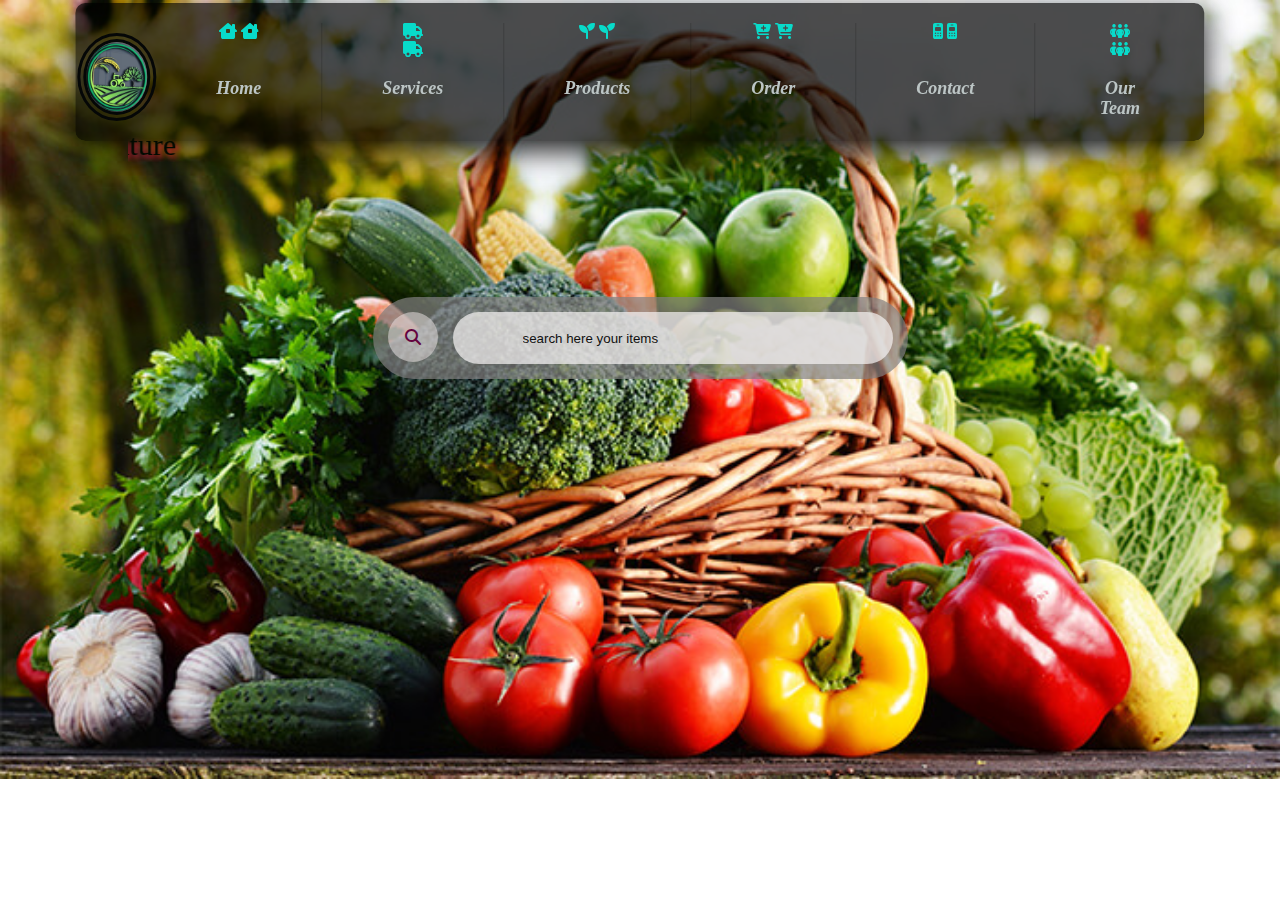
<file: index.html>
<!DOCTYPE html>
<html lang="en">
<head>
    <meta charset="UTF-8">
    <meta http-equiv="X-UA-Compatible" content="IE=edge">
    <meta name="viewport" content="width=device-width, initial-scale=1.0">
    <title>Agro</title>
    <link rel="stylesheet" href="style.css">
    <link rel="stylesheet" href="https://cdnjs.cloudflare.com/ajax/libs/font-awesome/6.1.1/css/all.min.css">



</head>
<body>
    <!-- Navbar/ header section -->
   <ul>
    <img src="./photos/logo2.jpg" width="70px" height="70px">

       <li>
           <a href="#">
               <div class="icon">
                <i class="fa-solid fa-house-chimney-window"></i>
                <i class="fa-solid fa-house-chimney-window"></i>
               </div>
               <div class="name"><span data-text="Home">Home</span></div>
           </a>
       </li>

       <!-- <li>
        <a href="#">
            <div class="icon">
                <i class="fa-solid fa-address-card"></i>
                <i class="fa-solid fa-address-card"></i>
            </div>
            <div class="name"><span data-text="About Us">About Us</span></div>
        </a>
    </li> -->

    <li>
        <a href="services.html">
            <div class="icon">
                <!-- <i class="fa-solid fa-users-gear"></i>
                <i class="fa-solid fa-users-gear"></i> -->
                <!-- <i class="fa-solid fa-scale-balanced"></i>
                <i class="fa-solid fa-scale-balanced"></i> -->
                <i class="fa-solid fa-truck"></i>
                <i class="fa-solid fa-truck"></i>
            </div>
            <div class="name"><span data-text="Services">Services</span></div>
        </a>
    </li>

    <li>
        <a href="product.html">
            <div class="icon">
                <i class="fa-solid fa-seedling"></i>
                <i class="fa-solid fa-seedling"></i>
            </div>
            <div class="name"><span data-text="Products">Products</span></div>
        </a>
    </li>

    <li>
        <a href="order.html">
            <div class="icon">
                <i class="fa-solid fa-cart-plus"></i>
                <i class="fa-solid fa-cart-plus"></i>
            </div>
            <div class="name"><span data-text="Order">Order</span></div>
        </a>
    </li>

    <li>
        <a href="contact.html">
            <div class="icon">
                <i class="fa-solid fa-mobile-retro"></i>
                <i class="fa-solid fa-mobile-retro"></i>
            </div>
            <div class="name"><span data-text="Contact">Contact</span></div>
        </a>
    </li>

    <li>
        <a href="OurTeam.html">
            <div class="icon">
                <i class="fa-solid fa-people-group"></i>
                <i class="fa-solid fa-people-group"></i>
            </div>
            <div class="name"><span data-text="Our Team">Our Team</span></div>
        </a>
    </li>

    
   </ul>
   
   <div class="qoute"><marquee behavior="scroll" direction="right">Fresh Products For Better Future</marquee></div>
   <!-- <div class="qoute"><h3>Fresh Products For Better Future</h3></div> -->
<!-- <h1>Better Farm For Better Future</h1> -->
   <div class="wrapper">

       <div class="search_box">
           <div class="search_btn">
            <i class="fa-solid fa-magnifying-glass"></i>
           </div>
           <input type="text" class="input_search" placeholder="search here your items ">
       </div>

   </div>
   <!-- <div class="qoute"><h3>Fresh Products For Better Future</h3></div> -->
</body>
</html>
</file>
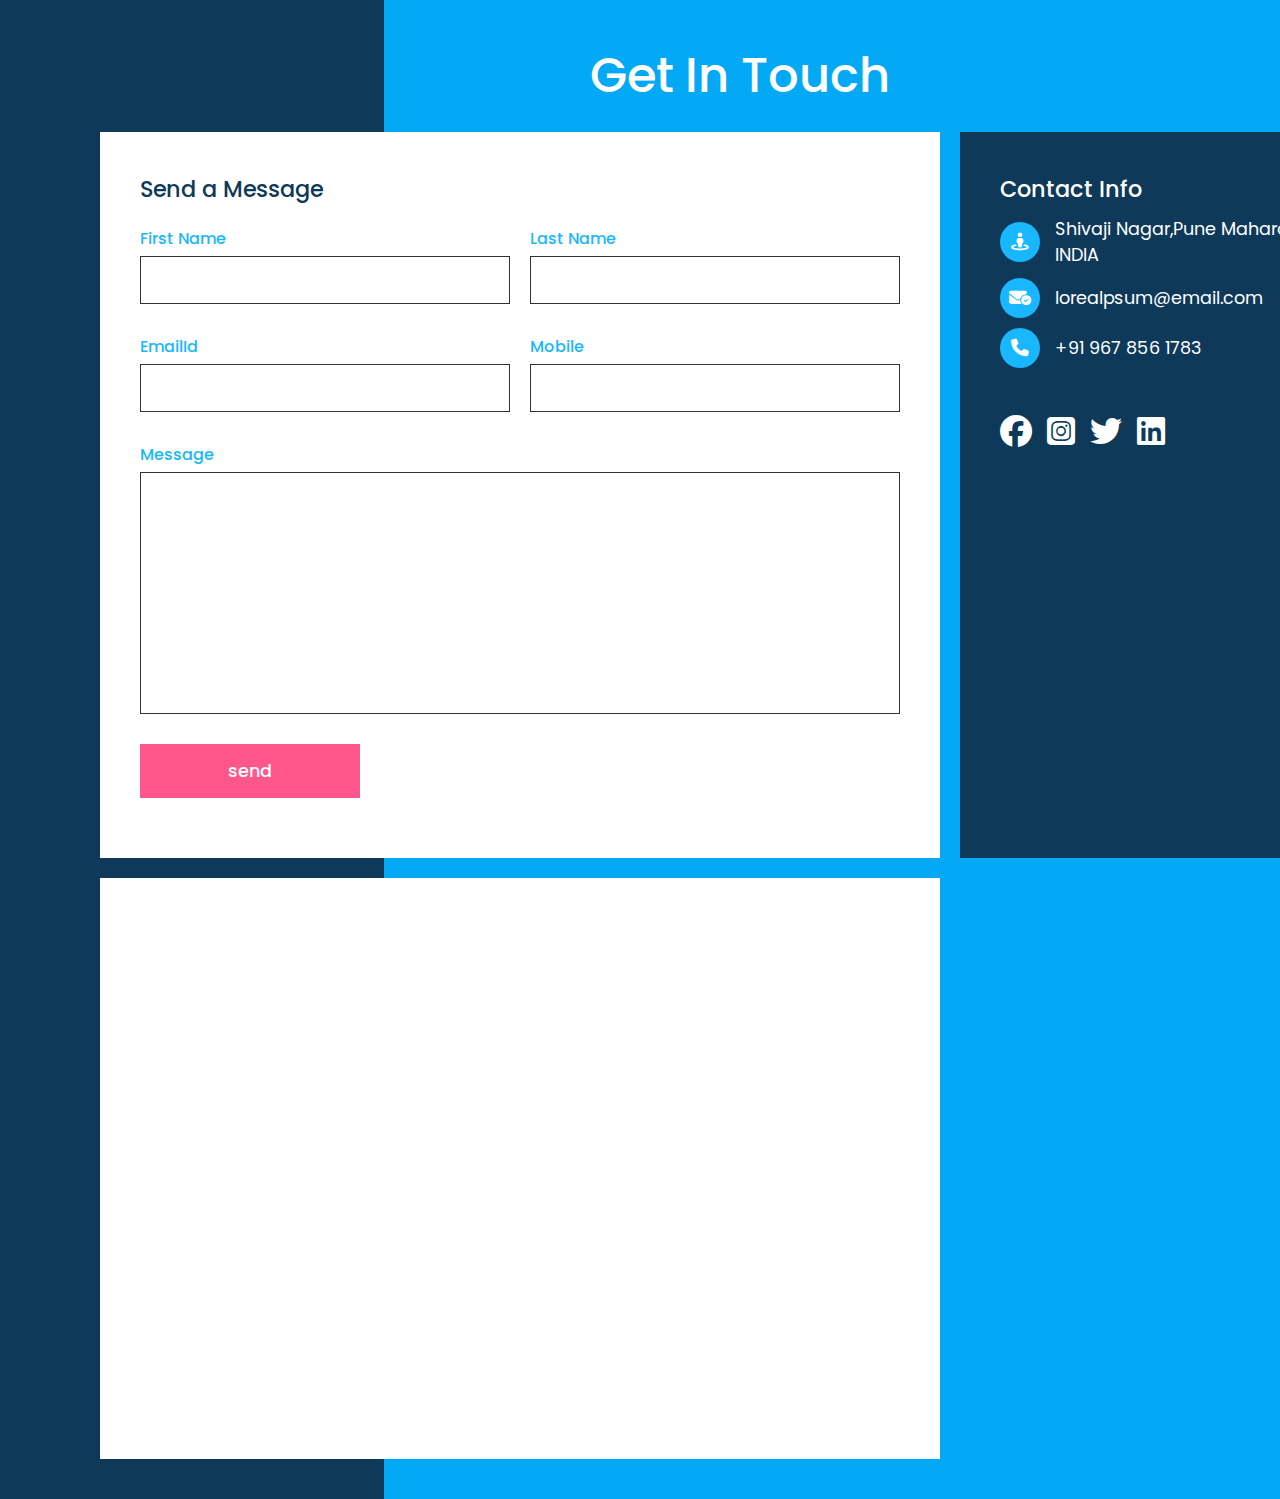
<file: contact.html>
<!DOCTYPE html>
<html lang="en">
<head>
    <meta charset="UTF-8">
    <meta http-equiv="X-UA-Compatible" content="IE=edge">
    <meta name="viewport" content="width=device-width, initial-scale=1.0">
    <title>Contact Us</title>
    <link href="https://fonts.googleapis.com/css2?family=Poppins:ital,wght@1,500&display=swap" rel="stylesheet">
     <link rel="stylesheet" href="https://cdnjs.cloudflare.com/ajax/libs/font-awesome/6.1.1/css/all.min.css">
    <style>
        *{
            margin:0;
            padding:0;
            font-family: 'Poppins', sans-serif;
        }
        body{
            background: linear-gradient(90deg,#0e3959 0%,#0e3959 30%,#03a9f5 30% ,#03a9f5 100%);
        }
        .contactUs{
            position: relative;
            width: 100%;
            padding: 40px 100px;
        }
        .contactUs .title{
            display: flex;
            justify-content: center;
            align-items: center;
            font-size: 2rem;
        }
        .contactUs .title h2{
            color: #fff;
            font-weight: 500;
        }
        .contact form{
            grid-area: form;
        }
        .contact info{
            grid-area: info;
        }
        .contact map{
            grid-area: map;
            
        }
        .contact{
            padding: 40px;
            background: #fff;
            box-shadow: 0 5x 35px rgba(0,0,0,0.15);
        }
        .box{
            position: relative;
            display: grid;
            grid-template-columns: 2fr 1fr;
            grid-template-rows: 5fr 4fr;
            grid-template-areas: 
            "form info"
            "form map";
            grid-gap: 20px;
            margin-top: 20px;
        }
        .contact h3{
            color: #0e3959;
            font-weight: 500;
            font-size: 1.4em;
            margin-bottom: 10px;
        }
        /* Form */
        .formBox{
            position: relative;
            width: 100%;

        }
        .formBox .row50{
            display: flex;
            gap: 20px;
        }
        .inputBox{
            display: flex;
            flex-direction: column;
            margin-bottom: 20px;
            width: 50%;

        }
        .formBox .row100 .inputBox{
            width: 100%;

        }
        .inputBox span{
            color: #18b7ff;
            margin-top: 10px;
            margin-bottom: 5px;
            font-weight: 500;
        }
        .inputBox input{
            padding: 10px;
            font-size: 1.1em;
            outline: none;
            border: 1px solid #333;
        }
        .inputBox textarea{
            padding: 10px;
            font-size: 1.1em;
            outline: none;
            border: 1px solid #333;
            resize: none;
            min-height: 220px;
            margin-bottom: 10px;
        }
        .inputBox input[type="submit"]{
            background: #ff578b;
            color: #fff;
            border: none;
            font-size: 1.1em;
            max-width: 220px;
            font-weight: 500;
            cursor: pointer;
            padding: 14px 15px;
        }
        .inputBox ::placeholder{
            color: #fff;
        }

        /* info */
        .info{
            background: #0e3959;
        }
        .info h3{
            color: #fff;
        }
        .info .infoBox div{
            display: flex;
            align-items: center;
            margin-bottom: 10px;
        }
        .info .infoBox div span{
            min-width: 40px;
            height: 40px;
            color: #fff;
            background: #18b7ff;
            display: flex;
            justify-content: center;
            align-items: center;
            font-size: 1.1em;
            border-radius: 50%;
            margin-right: 15px;
        }
        .info .infoBox div p{
            color: #fff;
            font-size: 1.1em;
        }
        .info .infoBox div a{
            color: #fff;
            text-decoration: none;
            font-size: 1.1em;
        }
        .sci{
            margin-top: 40px;
            display: flex;
        }
        .sci li{
            list-style: none;
            margin-right: 15px;
        }
        .sci li a{
            color: #fff;
            font-size: 2em;
            color: #fff;
        }
        .sci li a:hover{
            color: rgb(11, 243, 3);
        }
        .map{
            padding: 0;
        }
        .map iframe{
            width: 100%;
            height: 100%;
        }
        /* @media{max-width:991px}{
            body{
                background: #;
            }
        } */
        
    </style>
</head>
<body>
    <div class="contactUs">
        <div class="title">
            <h2>Get In Touch</h2>
        </div>
        <div class="box">
            <!-- form -->
            <div class="contact form">
                <h3>Send a Message</h3>
                <form action="">
                    <div class="formBox">
                        <div class="row50">
                            <div class="inputBox">
                                <span>First Name</span>
                                <input type="text" placeholder="John">
                            </div>

                            <div class="inputBox">
                                <span>Last Name</span>
                                <input type="text" placeholder="Doe">
                            </div>
                        </div>

                        <div class="row50">
                            <div class="inputBox">
                                <span>EmailId</span>
                                <input type="text" placeholder="johndoe@gmail.com">
                            </div>

                            <div class="inputBox">
                                <span>Mobile</span>
                                <input type="text" placeholder="+91 987 564 4231">
                            </div>
                        </div>

                        <div class="row100">
                            <div class="inputBox">
                                <span>Message</span>
                                <textarea placeholder="write your message here...."></textarea>
                            </div>
                        </div>  
                        
                        <div class="row100">
                            <div class="inputBox">
                              <input type="submit" value="send">
                            </div>
                        </div> 
                    </div>
                </form>
            </div>
            <!-- info -->
            <div class="contact info">
                <h3>Contact Info</h3>
                <div class="infoBox">
                    <div>
                        
                        <span><i class="fa-solid fa-street-view"></i></span>
                        <p>Shivaji Nagar,Pune Maharashtra <br>INDIA</p>
                    </div>
                    <div>
                        <span><i class="fa-solid fa-envelope-circle-check"></i></span>
                        <a href="mailto:lorealpsum@email.com">lorealpsum@email.com</a>
                    </div>
                    <div>
                        <span><i class="fa-solid fa-phone"></i></span>
                        <a href="tel:+91 9678561783">+91 967 856 1783</a>
                    </div>
                    <ul class="sci">
                        <li><a href="#"><i class="fa-brands fa-facebook"></i></a></li>
                        <li><a href="#"><i class="fa-brands fa-instagram-square"></i></a></li>
                        <li><a href="#"><i class="fa-brands fa-twitter"></i></a></li>
                        <li><a href="#"><i class="fa-brands fa-linkedin"></i></a></li>
                    </ul>
                </div>
            </div>

            <!-- map -->
            <div class="contact map">
                <iframe src="https://www.google.com/maps/embed?pb=!1m18!1m12!1m3!1d242117.68101876182!2d73.
                7228790230887!3d18.524890421369644!2m3!1f0!2f0!3f0!3m2!1i1024!2i768!4f13.1!3m3!1m2!1s0x3bc2bf2e67461101%3A0x828d43bf9d9ee343!2sPune%2C%20Maharashtra!5e0!3m2!1sen!2sin!4v1656999926585!5m2!1sen!2sin" 
                 style="border:0;" allowfullscreen="" loading="lazy" referrerpolicy="no-referrer-when-downgrade"></iframe>

            </div>
        </div>
    </div>
</body>
</html>
</file>
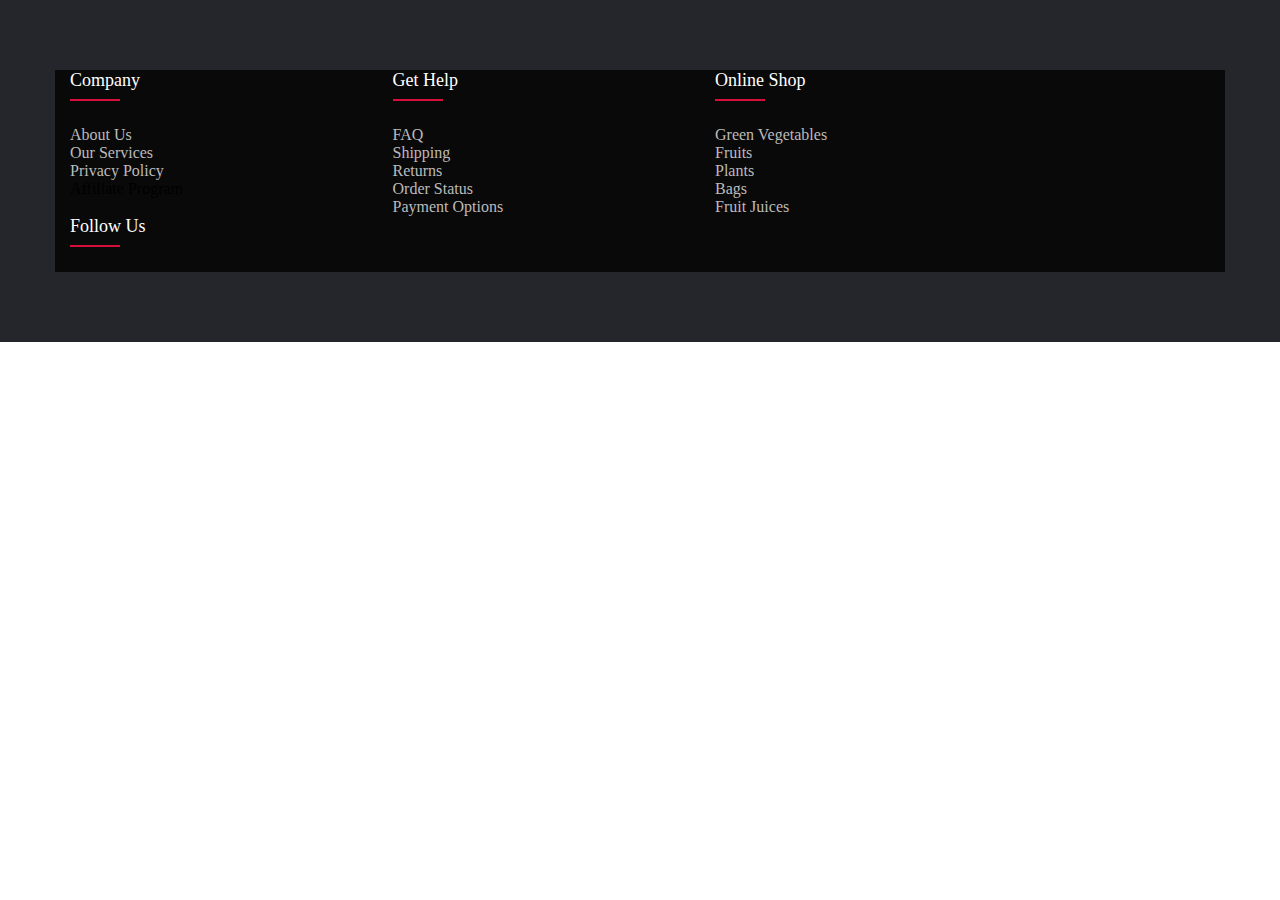
<file: footer.html>
<!DOCTYPE html>
<html lang="en">
<head>
    <meta charset="UTF-8">
    <meta http-equiv="X-UA-Compatible" content="IE=edge">
    <meta name="viewport" content="width=device-width, initial-scale=1.0">
    <title>Footert</title>
    <style>
        *{
            margin: 0;
            padding: 0;
        }
    .container{
        max-width: 1170px;
        background-color: rgb(10, 9, 9);
        margin: auto;
        /* top: 500px; */
    }
    .row{
        display: flex;
        flex-wrap: wrap;
    }
    ul{
        list-style: none;
    }
    .footer{
       
        background-color: #24262b;
        padding: 70px 0;
        
    }
    .footer-col{
        width: 25%;
        padding: 0 15px;
    }
    .footer-col h4{
        font-size: 18px;
        color: #ffffff;
        text-transform: capitalize;
        margin-bottom: 35px;
        font-weight: 500;
        position: relative;
        /* background-color: red; */
    }
    .footer-col h4::before{
        content: '';
        position: absolute;
        left: 0;
        bottom: -10px;
        background-color: #d80e3a;
        height: 2px;
        box-sizing: border-box;
        width: 50px;
    }
    .footer-col ul li:not(:last child){
        margin-bottom: 10px;
    }
    .footer-col ul li a{
       font-size: 16px;;
       text-transform:capitalize ;
       color: #ffffff;
       text-decoration: none;
       font-weight: 100;
       color: #bbbbbb;
       display: block;
       transition: all 0.3s ease;
    }
    .footer-col ul li a:hover{
        color: #ffffff;
        padding-left: 8px;
    }
    footer-col .social-links a{
        display: inline-block;
        height: 40px;
        width: 40px;
        background-color: rgba(255,255,255,0.2);
        margin-right: 10px 10px 0;
        text-align: center;
        line-height: 40px;
        border-radius: 50%;
        color: #ffffff;
        transition: all 0.5s ease;
    }
    footer-col .social-links a:hover{
        color: #24262b;
        background-color: #ffffff;
    }
    /* responsive */
    @media(max-width: 767px){
        .footer-col{
            width: 50%;
            padding: 0 15px;
            margin-bottom: 30px;
        }
    }
    
    @media(max-width: 574px){
        .footer-col{
            width: 100%;
            padding: 0 15px;
            margin-bottom: 30px;
        }
    }</style>
</head>
<body>
    <footer class="footer">
        <div class="container">
            <div class="row">
                <div class="footer-col">
                    <h4>Company</h4>
                    <ul>
                        <li><a href="#">About Us</a></li>
                        <li><a href="#">Our Services</a></li>
                        <li><a href="#">Privacy Policy</a></li>
                        <li><a href="#"></a>Affiliate Program</li>
                    </ul>
                </div>
 
                <div class="footer-col">
                 <h4>Get Help</h4>
                 <ul>
                     <li><a href="#">FAQ</a></li>
                     <li><a href="#">Shipping</a></li>
                     <li><a href="#">Returns</a></li>
                     <li><a href="#">Order Status</a></li>
                     <li><a href="#">Payment Options</a></li>
                 </ul>
             </div>
 
             <div class="footer-col">
                 <h4>Online Shop</h4>
                 <ul>
                     <li><a href="#">Green Vegetables</a></li>
                     <li><a href="#">Fruits</a></li>
                     <li><a href="#">Plants</a></li>
                     <li><a href="#">Bags</a></li>
                     <li><a href="#"> Fruit juices</a></li>
                 </ul>
             </div>
 
             <div class="footer-col">
                 <h4>Follow Us</h4>
                 <div class="social-links">
                     <a href="#"><i class="fa-brands fa-facebook"></i></a>
                     <a href=""><i class="fa-brands fa-twitter-square"></i></a>
                     <a href="#"><i class="fa-brands fa-instagram-square"></i></a>
                     <a href="#"><i class="fa-brands fa-linkedin-in"></i></a>
                 </div>
             </div>
            </div>
        </div>
 
    </footer>
</body>
</html>
</file>
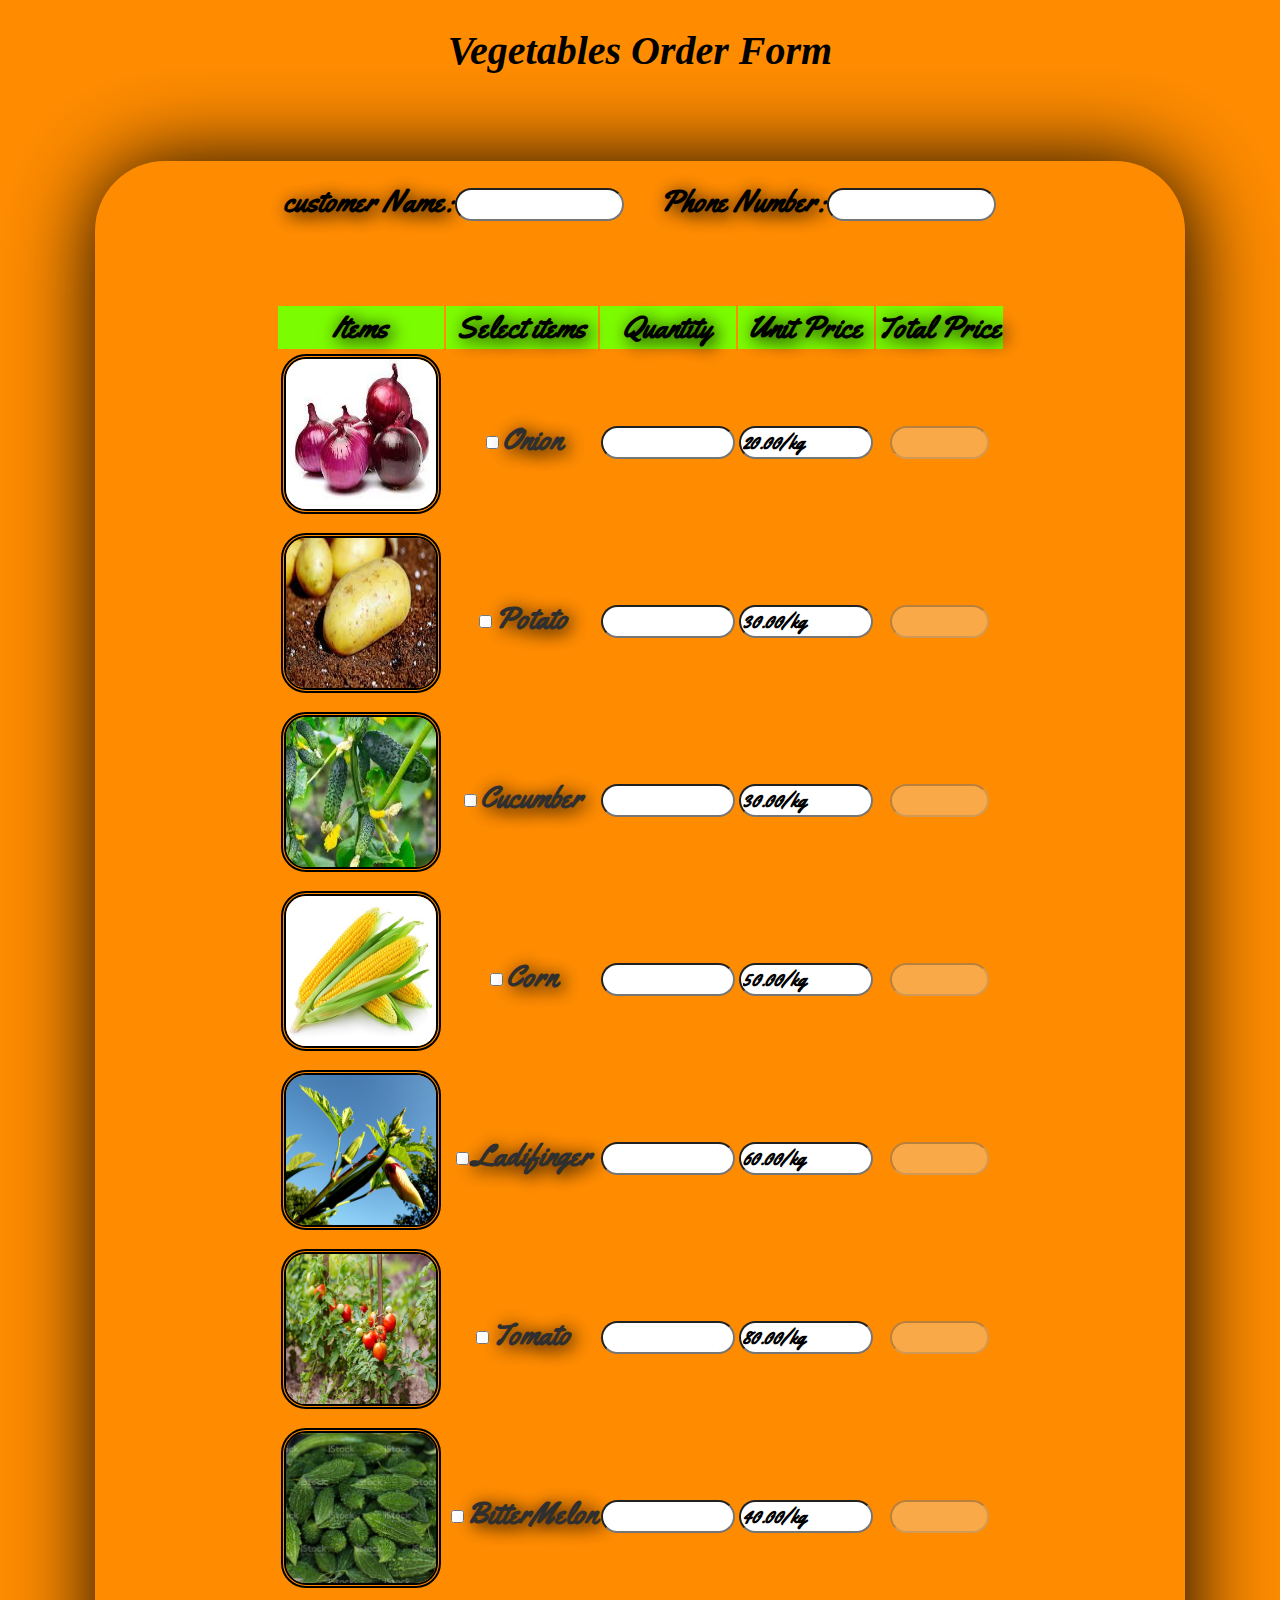
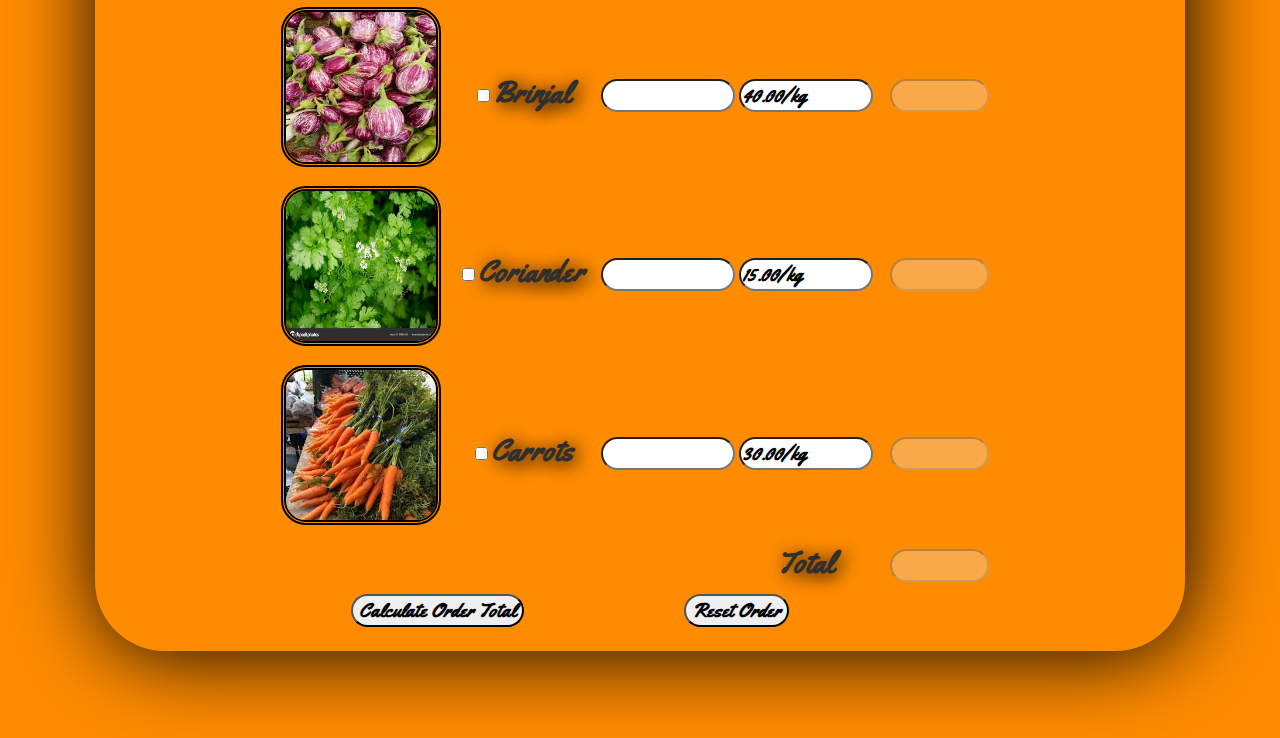
<file: order.html>
<!DOCTYPE html>
<html lang="en">
<head>
    <meta charset="UTF-8">
    <meta http-equiv="X-UA-Compatible" content="IE=edge">
    <meta name="viewport" content="width=device-width, initial-scale=1.0">
    <title>Order Form</title>
    <link href="https://fonts.googleapis.com/css2?family=Rubik+Moonrocks&family=Shadows+Into+Light&family=Yellowtail&display=swap" rel="stylesheet">
    <style>
        body{
            /* background-image: url(./bgimg8.jpg); */
            background-color: darkorange;
            -webkit-background-size:cover;
            background-repeat: no-repeat;
            position: relative;
            background-position: center;
            background-size: cover;
            /* z-index: -1;
            filter: blur(5px);
            -webkit-filter: blur(5px); */
            /* filter: contrast(15px); */
            /* filter:drop-shadow(15px); */
            /* filter: blur(20px); */
            /* overflow: hidden; */
            /* background: rgba(240,227,227,0.5); */
            /* backdrop-filter: blur(30px); */
           
        }
        h1{
            font-size: 40px;
            text-align: center;
        }
        form{
            box-shadow:  3px 3px 88px black;
            font-family: 'Yellowtail', cursive;
            border: 5px solid black;
            border-radius: 70px;
            border-style:hidden;
            text-shadow: 3px 3px 18px black;
            padding: 20px;
            font-size: 30px;
            text-align: center;
            margin: 87px;
           
        }
        th{
            background-color: lawngreen;
          
        }
        td img{
            border: 5px solid black;
            border-radius: 25px;
            border-style:double;
            margin: 2px;
          
        }
        td{
            /* font-size: 30px; */
            color: rgb(48, 47, 47);
            font-weight: bold;
            font-family: 'Yellowtail', cursive;
         
           
        }
        input{
            border-radius: 20px;
            font-size: 20px;
            font-weight: bold;
            font-family: 'Yellowtail', cursive;
        }
        
 
      
    </style>
</head>
<body>
    <h1><i>Vegetables Order Form</i></h1>
   <form name="Order">
       <b> customer Name:</b><input type="text" size="20">&nbsp;&nbsp;&nbsp;&nbsp;&nbsp;
       <b> Phone Number:</b><input type="text" size="20"> <br><br><br>
       <table align="center">
           <tr>
               <th>Items</th>
               <th>Select items</th>
               <th>Quantity</th>
               <th>Unit Price</th>
               <th>Total Price</th>
           </tr>

           <tr>
              <td><img src="./photos/onion.jpg" width="150" height="150" alt=""></td>
              <td><input type="checkbox" value="Onion">Onion</td>
              <td><input type="text" size="15"></td>
              <td><input type="text" value="20.00/kg" size="15" readonly></td>
              <td><input type="text" size="10" disabled></td>
           </tr>

           <tr>
            <td><img src="./photos/potato2.jpg" width="150" height="150" alt=""></td>
            <td><input type="checkbox" value="Onion">Potato</td>
            <td><input type="text" size="15"></td>
            <td><input type="text" value="30.00/kg" size="15" readonly></td>
            <td><input type="text" size="10" disabled></td>
         </tr>

         <tr>
            <td><img src="./photos/cucumber.jpg" width="150" height="150" alt=""></td>
            <td><input type="checkbox" value="Onion">Cucumber</td>
            <td><input type="text" size="15"></td>
            <td><input type="text" value="30.00/kg" size="15" readonly></td>
            <td><input type="text" size="10" disabled></td>
         </tr>

         <tr>
            <td><img src="./photos/corn.jpg"width="150" height="150" alt=""></td>
            <td><input type="checkbox" value="Onion">Corn</td>
            <td><input type="text" size="15"></td>
            <td><input type="text" value="50.00/kg" size="15" readonly></td>
            <td><input type="text" size="10" disabled></td>
         </tr>

         <tr>
            <td><img src="./photos/ladifinger.jpg" width="150" height="150" alt=""></td>
            <td><input type="checkbox" value="Onion">Ladifinger</td>
            <td><input type="text" size="15"></td>
            <td><input type="text" value="60.00/kg" size="15" readonly></td>
            <td><input type="text" size="10" disabled></td>
         </tr>

         <tr>
            <td><img src="./photos/tomato.jpg" width="150" height="150" alt=""></td>
            <td><input type="checkbox" value="Onion">Tomato</td>
            <td><input type="text" size="15"></td>
            <td><input type="text" value="80.00/kg" size="15" readonly></td>
            <td><input type="text" size="10" disabled></td>
         </tr>

         <tr>
            <td><img src="./photos/bitterMelon.jpg"width="150" height="150" alt=""></td>
            <td><input type="checkbox" value="Onion">BitterMelon</td>
            <td><input type="text" size="15"></td>
            <td><input type="text" value="40.00/kg" size="15" readonly></td>
            <td><input type="text" size="10" disabled></td>
         </tr>

         <tr>
            <td><img src="./photos/brinjal.jpg" width="150" height="150" alt=""></td>
            <td><input type="checkbox" value="Onion">Brinjal</td>
            <td><input type="text" size="15"></td>
            <td><input type="text" value="40.00/kg" size="15" readonly></td>
            <td><input type="text" size="10" disabled></td>
         </tr>

         <tr>
            <td><img src="./photos/Coriander.jpg" width="150" height="150" alt=""></td>
            <td><input type="checkbox" value="Onion">Coriander</td>
            <td><input type="text" size="15"></td>
            <td><input type="text" value="15.00/kg" size="15" readonly></td>
            <td><input type="text" size="10" disabled></td>
         </tr>

         <tr>
            <td><img src="./photos/carrots.jpg" width="150" height="150" alt=""></td>
            <td><input type="checkbox" value="Onion">Carrots</td>
            <td><input type="text" size="15"></td>
            <td><input type="text" value="30.00/kg" size="15" readonly></td>
            <td><input type="text" size="10" disabled></td>
         </tr>

         <tr>
             <td></td>
             <td></td>
             <td></td>
             <td>Total</td>
             <td><input type="text" size="10" disabled></td>
         </tr>
         
         <tr>
             <td colspan="2"><input type="submit" value="Calculate Order Total"></td>
             <td colspan="2"><input type="submit" value="Reset Order"></td>
         </tr>

       </table>
    </form>

</body>
</html>
</file>
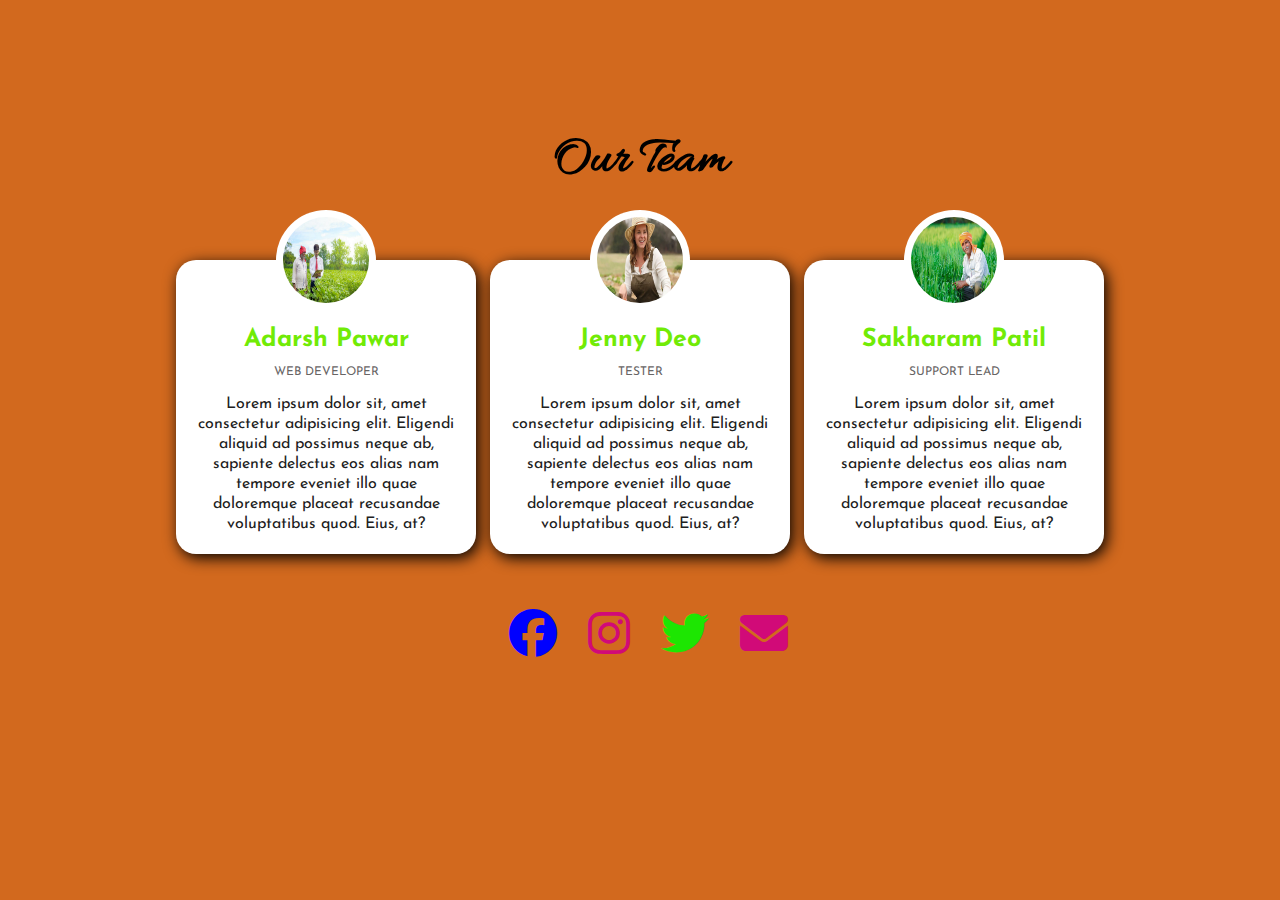
<file: OurTeam.html>
<!DOCTYPE html>
<html lang="en">
<head>
    <meta charset="UTF-8">
    <meta http-equiv="X-UA-Compatible" content="IE=edge">
    <meta name="viewport" content="width=device-width, initial-scale=1.0">
    <title>Our Team Section</title>
    <link href="https://fonts.googleapis.com/css2?family=Josefin+Sans:ital@1&family=Merriweather:wght@300&family=Rozha+One&display=swap" rel="stylesheet">
    <link href="https://fonts.googleapis.com/css2?family=Allura&family=Josefin+Sans:ital@1&family=Merriweather:wght@300&family=Rozha+One&display=swap" rel="stylesheet">
    <link rel="stylesheet" href="https://cdnjs.cloudflare.com/ajax/libs/font-awesome/6.1.1/css/all.min.css">
    <style>
        *{
            margin: 0;
            padding: 0;
            box-sizing: border-box;
            /* background-image: url(./photos/bgimg7.jpg);
            background-repeat: no-repeat;
            position: relative;
            background-size: cover;
            overflow: hidden; */
        }
        body{
            background: chocolate;
            font-family: 'Josefin Sans', sans-serif;

        }
        .wrapper{
            margin-top: 10%;
        }
       .wrapper h1{
        font-family: 'Allura', cursive;
        font-size: 52px;
        margin-bottom: 60px;
        text-align: center;           
        }
        .team{
            display: flex;
            text-align: center;
            width: auto;
            justify-content: center;
        }
        .team .team_member{
            border-radius: 20px;
            box-shadow: 3px 4px 15px black;
            background: #fff;
            margin: 7px;
            margin-bottom: 50px;
            width: 300px;
            padding: 20px;
            line-height: 20px;
            color: #8e8b8b;
            position: relative;
        }
        .team .team_member h3{
            color: #71eb06;
            font-size: 25px;
            margin-top: 50px;
        }
        .team .team_member p.role{
            color: rgb(104, 101, 101);
            font-size: 12px;
            text-transform:uppercase;
            margin: 12px 0;
        }
        .team .team_member  p{
            color: rgb(32, 32, 32);
        }
       /* .team .team_member .team_img{
            width: 100px;
            height: 100px;
            border-radius: 50%;
            position: absolute;
        } */
        .team .team_member .team_img img{
            width: 100px;
            height: 100px;
            border-radius: 50%;
            position: absolute;
            top: -50px;
            left: 50%;
            transform: translateX(-50%);
            background: #fff;
            padding: 7px;
        }

         /* footer */

         .footer{
            text-align: center;
            font-size: 3rem;
            margin: 5px;
        }
        .footer i{
            margin-left: 1rem;
            cursor: pointer;
        }
        .footer i:nth-child(1){
            color: blue;
        }
        .footer i:nth-child(2){
            color: rgb(209, 10, 120);
        }
        .footer i:nth-child(3){
            color: rgb(29, 230, 2);
        }
        .footer i:nth-child(4){
            color: rgb(209, 10, 120);
        }
        .footer i:hover{
            transform: translateY(-30%);
        }

    </style>
</head>
<body>
<div class="wrapper">
    <h1>Our Team</h1>

    <div class="team">
        <div class="team_member">
            <div class="team_img">
                <img src="./photos/Adarsh.jpg" alt="team_member_image">
            </div>
             <h3>Adarsh Pawar</h3>
             <p class="role">Web Developer</p>
             <p>Lorem ipsum dolor sit, amet consectetur adipisicing elit. Eligendi aliquid ad possimus neque ab, 
                 sapiente delectus eos alias nam tempore eveniet illo quae doloremque placeat recusandae voluptatibus quod.
                  Eius, at?</p>
        </div>
        <div class="team_member">
            <div class="team_img">
                <img src="./photos/jenny.jpg" alt="team_member_image">
            </div>
            <h3>Jenny Deo</h3>
             <p class="role">Tester</p>
             <p>Lorem ipsum dolor sit, amet consectetur adipisicing elit. Eligendi aliquid ad possimus neque ab, 
                 sapiente delectus eos alias nam tempore eveniet illo quae doloremque placeat recusandae voluptatibus quod.
                  Eius, at?</p>
        </div>
        <div class="team_member">
            <div class="team_img">
                <img src="./photos/sakharam.jpg" alt="team_member_image">
            </div>
            <h3>Sakharam Patil</h3>
             <p class="role">Support Lead</p>
             <p>Lorem ipsum dolor sit, amet consectetur adipisicing elit. Eligendi aliquid ad possimus neque ab, 
                 sapiente delectus eos alias nam tempore eveniet illo quae doloremque placeat recusandae voluptatibus quod.
                  Eius, at?</p>
        </div>
    </div>
</div>

 <!-- footer section -->
<section class="footer">
    <i class="fa-brands fa-facebook"></i>
    <i class="fa-brands fa-instagram"></i>
    <i class="fa-brands fa-twitter"></i>
    <i class="fa-solid fa-envelope"></i>

</section>
</body>
</html>
</file>
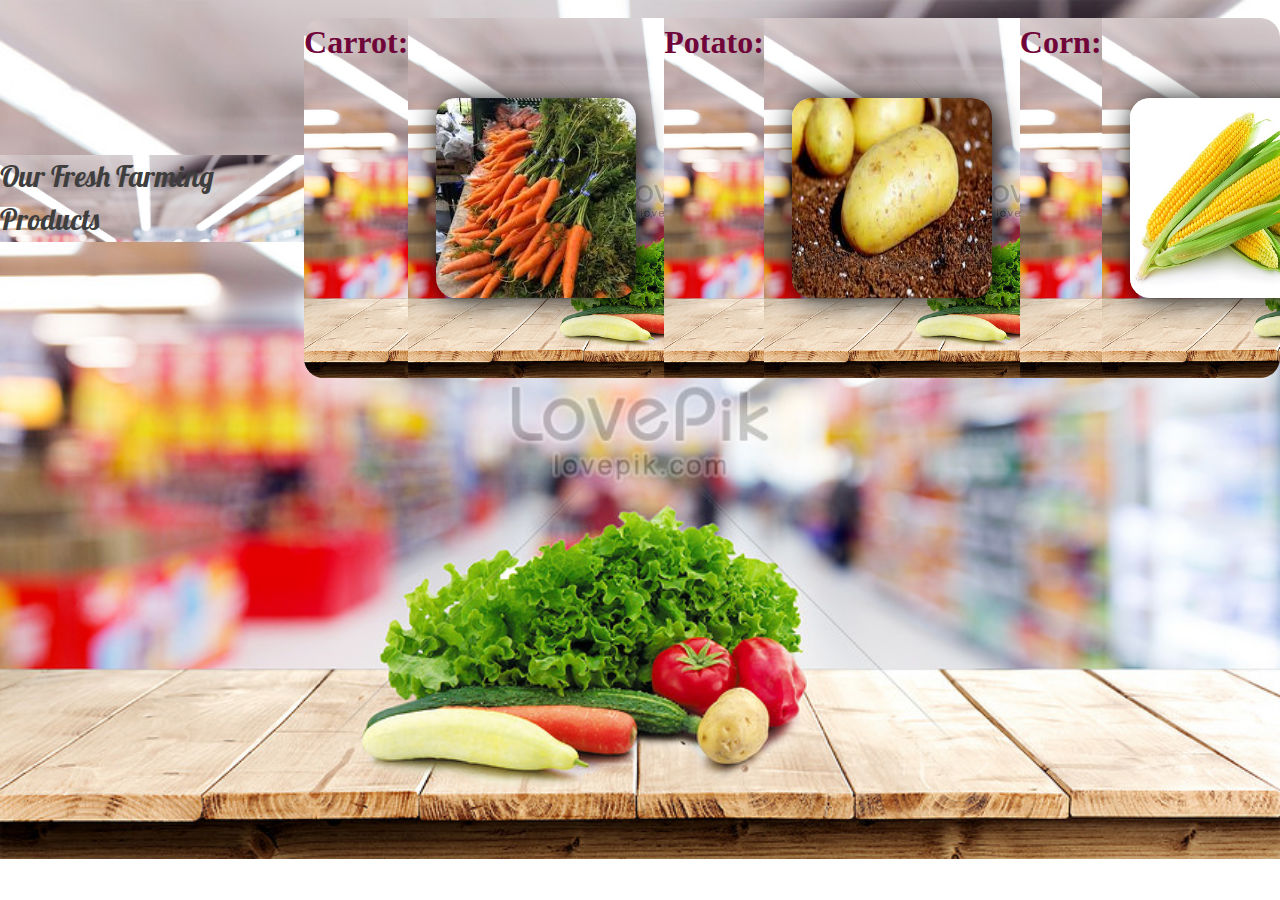
<file: product.html>
<!DOCTYPE html>
<html lang="en">

<head>
    <meta charset="UTF-8">
    <meta http-equiv="X-UA-Compatible" content="IE=edge">
    <meta name="viewport" content="width=device-width, initial-scale=1.0">
    <title>Product</title>
    <link href="https://fonts.googleapis.com/css2?family=Lobster&display=swap" rel="stylesheet">
    <link rel="stylesheet" href="https://cdnjs.cloudflare.com/ajax/libs/font-awesome/6.1.1/css/all.min.css">
    <style>
        * {
            margin: 0;
            padding: 0;
            box-sizing: border-box;
            background-image: url(./photos/bgimg8.jpg);
            background-repeat: no-repeat;
            position: relative;
            background-size: cover;
        }

        body {
            line-height: 1.5;
            font-family: sans-serif;
            /* background-color: coral; */
            height: 44vh;
            display: flex;
            justify-content: center;
            align-items: center;
        }

        .marquee {
            width: 80vw;
            height: 40vh;
            background-color: rgba(0, 0, 0, 0.1);
            color: rgb(10, 6, 7);
            overflow: hidden;
            border-radius: 20px;
            border-style: groove;
            border: hidden
        }

        .marquee-content {
            list-style: none;
            height: 100%;
            display: flex;
            animation: scrolling 15s linear infinite;

        }

        @keyframes scrolling {
            0% {
                transform: translateX(80vw);
            }

            100% {
                transform: translateX(-180vw);
            }
        }


        .marquee-content li {
            display: flex;
            justify-content: center;
            align-items: center;
            /* border: 3px solid tan; */
            width: 20vw;
            flex-shrink: 0;
            font-size: 5rem;
            white-space: nowrap;
        }

        .marquee-content li img {
            border-radius: 20px;
            box-shadow: 2px 2px 28px black;
        }

        .head {
            font-family: 'Lobster', cursive;
            font-size: 29px;
            color: rgb(63, 62, 62);
        }

        .container1 {
            position: relative;
            margin-top: 221%;
            /* height: 150px; */
        }

        .container {
            max-width: 1170px;
            background-color: rgb(10, 9, 9);
            margin: auto;
            /* top: 500px; */
        }

        .row {
            display: flex;
            flex-wrap: wrap;
        }

        ul {
            list-style: none;
        }

        .footer {

            background-color: #24262b;
            padding: 70px 0;

        }

        .footer-col {
            width: 25%;
            padding: 0 15px;
        }

        .footer-col h4 {
            font-size: 18px;
            color: #ffffff;
            text-transform: capitalize;
            margin-bottom: 35px;
            font-weight: 500;
            position: relative;
            /* background-color: red; */
        }

        .footer-col h4::before {
            content: '';
            position: absolute;
            left: 0;
            bottom: -10px;
            background-color: #d80e3a;
            height: 2px;
            box-sizing: border-box;
            width: 50px;
        }

        .footer-col ul li:not(:last child) {
            margin-bottom: 10px;
        }

        .footer-col ul li a {
            font-size: 16px;
            ;
            text-transform: capitalize;
            color: #ffffff;
            text-decoration: none;
            font-weight: 100;
            color: #bbbbbb;
            display: block;
            transition: all 0.3s ease;
        }

        .footer-col ul li a:hover {
            color: #ffffff;
            padding-left: 8px;
        }

        footer-col .social-links a {
            display: inline-block;
            height: 40px;
            width: 40px;
            background-color: rgba(255, 255, 255, 0.2);
            margin-right: 10px 10px 0;
            text-align: center;
            line-height: 40px;
            border-radius: 50%;
            color: #ffffff;
            transition: all 0.5s ease;
        }

        footer-col .social-links a:hover {
            color: #24262b;
            background-color: #ffffff;
        }

        h1 {
            color: rgb(112, 5, 58);
            font-family: cursive;
            /* margin: 5px; */
            text-align: center;
            justify-content: center;
        }

        /* responsive */
        @media(max-width: 767px) {
            .footer-col {
                width: 50%;
                padding: 0 15px;
                margin-bottom: 30px;
            }
        }

        @media(max-width: 574px) {
            .footer-col {
                width: 100%;
                padding: 0 15px;
                margin-bottom: 30px;
            }
        }
    </style>
</head>

<body>
    <!-- <marquee behavior="scroll" direction="right">heloo World</marquee> -->
    <!-- <h1>Our Fresh Farming Products</h1> -->
    <div class="head">Our Fresh Farming Products</div>
    <div class="marquee">
        <ul class="marquee-content">
            <h1>Carrot:</h1>
            <li><img src="./photos/carrots.jpg" width="200" height="200" alt=""></li>
            <h1>Potato:</h1>
            <li><img src="./photos/potato2.jpg" width="200" height="200" alt=""></li>
            <h1>Corn:</h1>
            <li><img src="./photos/corn.jpg" width="200" height="200" alt=""></li>
            <h1>Brinjal:</h1>
            <li><img src="./photos/brinjal.jpg" width="200" height="200" alt=""></li>
            <h1>Coriander:</h1>
            <li><img src="./photos/Coriander.jpg" width="200" height="200" alt=""></li>
            <h1>Cucumber:</h1>
            <li><img src="./photos/cucumber.jpg" width="200" height="200" alt=""></li>
            <h1>Ladifinger:</h1>
            <li><img src="./photos/ladifinger.jpg" width="200" height="200" alt=""></li>
            <h1>Bittermelon:</h1>
            <li><img src="./photos/bitterMelon.jpg" width="200" height="200" alt=""></li>
            <h1>Onion:</h1>
            <li><img src="./photos/onion.jpg" width="200" height="200" alt=""></li>
            <h1>Tomato:</h1>
            <li><img src="./photos/tomato.jpg" width="200" height="200" alt=""></li>
        </ul>
    </div>
    <!-- <div class="container1">
   <footer class="footer">
       <div class="container">
           <div class="row">
               <div class="footer-col">
                   <h4>Company</h4>
                   <ul>
                       <li><a href="#">About Us</a></li>
                       <li><a href="#">Our Services</a></li>
                       <li><a href="#">Privacy Policy</a></li>
                       <li><a href="#"></a>Affiliate Program</li>
                   </ul>
               </div>

               <div class="footer-col">
                <h4>Get Help</h4>
                <ul>
                    <li><a href="#">FAQ</a></li>
                    <li><a href="#">Shipping</a></li>
                    <li><a href="#">Returns</a></li>
                    <li><a href="#">Order Status</a></li>
                    <li><a href="#">Payment Options</a></li>
                </ul>
            </div>

            <div class="footer-col">
                <h4>Online Shop</h4>
                <ul>
                    <li><a href="#">Green Vegetables</a></li>
                    <li><a href="#">Fruits</a></li>
                    <li><a href="#">Plants</a></li>
                    <li><a href="#">Bags</a></li>
                    <li><a href="#"> Fruit juices</a></li>
                </ul>
            </div>

            <div class="footer-col">
                <h4>Follow Us</h4>
                <div class="social-links">
                    <a href="#"><i class="fa-brands fa-facebook"></i></a>
                    <a href=""><i class="fa-brands fa-twitter-square"></i></a>
                    <a href="#"><i class="fa-brands fa-instagram-square"></i></a>
                    <a href="#"><i class="fa-brands fa-linkedin-in"></i></a>
                </div>
            </div>
           </div>
       </div>

   </footer>
</div> -->



</body>

</html>
</file>
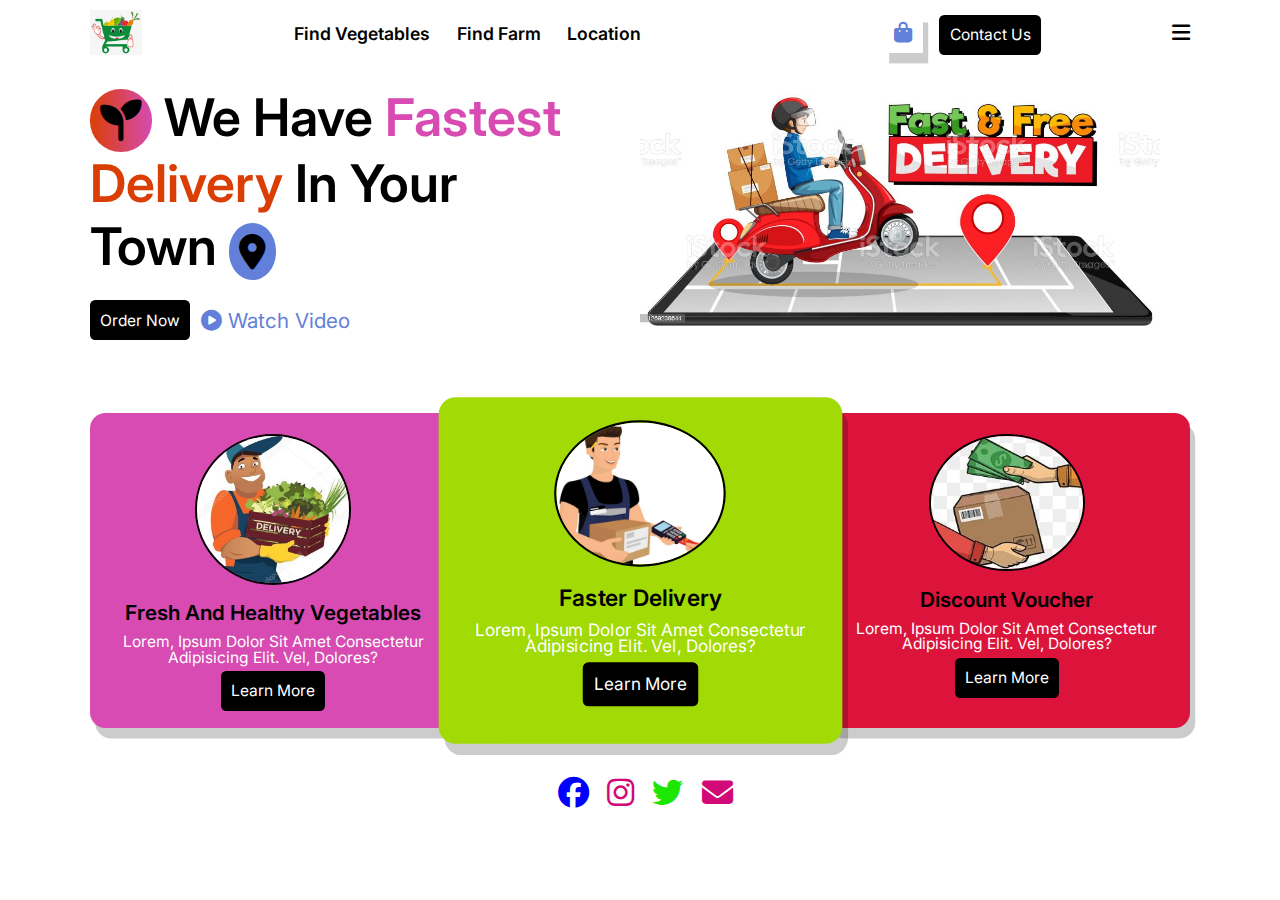
<file: services.html>
<!DOCTYPE html>
<html lang="en">

<head>
    <meta charset="UTF-8">
    <meta http-equiv="X-UA-Compatible" content="IE=edge">
    <meta name="viewport" content="width=device-width, initial-scale=1.0">
    <title> Our Services</title>
    <!-- css file link -->
    <link rel="stylesheet" href="">
    <!-- now add font awesome link for icons on our website -->
    <link rel="stylesheet" href="https://cdnjs.cloudflare.com/ajax/libs/font-awesome/6.1.1/css/all.min.css">
    <!-- <link href="https://fonts.googleapis.com/css2?family=Inter:wght@300&display=swap" rel="stylesheet"> -->
    <!-- javascript file link -->
    <script src="script.js" defer></script>
    <style>
        /* now add font family from google fonts   */
        @import url('https://fonts.googleapis.com/css2?family=Inter:wght@300&display=swap');

        /*variables  */
        :root {
            --main-color: #6280da;
            --box-shadow: 0.5rem 1rem rgba(0, 0, 0, 0.2);
        }

        /* now add css for all elements on page */
        * {
            font-family: 'Inter', sans-serif;
            margin: 0;
            padding: 0;
            box-sizing: border-box;
            border: none;
            outline: none;
            text-decoration: none;
            text-transform: capitalize;
            transition: all 0.3s ease-in-out;
        }

        html {
            font-size: 65%;
            overflow-x: hidden;
        }

        /* now add css for global classes that will be used for every element that have a same stylling on entire page */
        section {
            padding: 2rem 7%;
        }

        .btn {
            background-color: #000;
            color: #fff;
            padding: 1rem;
            cursor: pointer;
            font-size: 1.5rem;
            border-radius: 0.5rem;
        }

        .btn:hover {
            background-color: var(--main-color);
        }

        header {
            padding: 1rem 7%;
            font-size: 2em;
            display: flex;
            justify-content: space-between;
            align-items: center;
        }

        header .navbar-container {
            min-width: 60vw;
            display: flex;
            justify-content: space-between;
            align-items: center;
        }

        header .navbar-links a {
            margin-left: 2rem;
            font-size: 1.7rem;
            color: #000;
            font-weight: 600;
        }

        header .navbar-links a:hover {
            color: var(--main-color);
        }

        header .btn-div i {
            padding: 1rem;
            margin-right: 1rem;
            cursor: pointer;
            box-shadow: var(--box-shadow);
            color: var(--main-color);
        }

        header .fa-bar {
            display: none;
        }

        /* home section */
        .home {
            display: flex;
            align-items: center;
            flex-wrap: wrap;
        }

        .home .content-div {
            flex: 1 1 40rem;
        }

        .home .image-div {
            flex: 1 1 40rem;
        }

        .home .heading {
            font-size: 5rem;
            font-weight: 600;
            margin-bottom: 2rem;

        }

        .home .heading .pink-text {
            color: #d74bb2;
        }

        .home .heading .orange-text {
            color: #da3e05;
        }

        .home .heading .fa-seedling {
            background: linear-gradient(to right, #da3e05, #d74bb2);
            border-radius: 50%;
            font-size: 4rem;
            padding: 1rem;
        }

        /* .home .heading .fa-burger{
            background: linear-gradient(to right,#da3e05,#d74bb2);
            border-radius: 50%;
            font-size: 4rem;
            padding: 1rem;
        } */
        .home .heading .fa-location-dot {
            background: var(--main-color);
            border-radius: 50%;
            padding: 1rem;
            font-size: 3.4rem;

        }

        .home .btn-div {
            display: flex;
            align-items: center;
            gap: 1rem;
        }

        .home .btn-div .video-btn {
            font-size: 2rem;
            color: var(--main-color);
        }

        /* card section starts */
        .cards-section .cards-div {
            display: flex;
            flex-wrap: wrap;
            gap: 0.5;
            margin-top: 3rem;

        }

        .cards-section .cards-div .card {
            padding: 2rem;
            box-shadow: var(--box-shadow);
            border-radius: 1.5rem;
            flex: 1 1 27rem;
            line-height: 2;
            text-align: center;
            color: #fff;

        }

        .cards-section .cards-div .card img {
            border: 2px solid black;
            border-radius: 50%;
        }

        .cards-section .cards-div .card:hover img {
            transform: scale(1.1);
        }

        .cards-section .cards-div .card .heading {
            color: #000;
            font-size: 2rem;
            font-weight: 600;
        }

        .cards-section .cards-div .card .text {
            font-size: 1.5rem;
            line-height: 1.5rem;
            margin-bottom: 1rem;
        }

        .cards-section .cards-div .card:nth-child(1) {
            background-color: #d74bb2;

        }

        .cards-section .cards-div .card:nth-child(2) {
            background-color: rgb(161, 218, 4);
            transform: scale(1.1);

        }

        .cards-section .cards-div .card:nth-child(3) {
            background-color: crimson;

        }

        /* footer */

        .footer{
            text-align: center;
            font-size: 3rem;
            margin: 5px;
        }
        .footer i{
            margin-left: 1rem;
            cursor: pointer;
        }
        .footer i:nth-child(1){
            color: blue;
        }
        .footer i:nth-child(2){
            color: rgb(209, 10, 120);
        }
        .footer i:nth-child(3){
            color: rgb(29, 230, 2);
        }
        .footer i:nth-child(4){
            color: rgb(209, 10, 120);
        }
        .footer i:hover{
            transform: translateY(-30%);
        }
        /* now lets make it responsive on smaller devices like mobile and tablets etc. */
        @media (max-width:991px){
            /* lets reduce the font size on smaller devices */
            html{
                font-size: 55%;

            }
        }

        @media (max-width:768px){
            /* lets reduce the font size on smaller devices */
            html{
                font-size: 50%;

            }
            /* now make navbar responsive */
            header .fa-bars{
                display: black;
                font-size: 3rem;
                cursor: pointer;
                color: #da3e05;
                position: absolute;
                top: 3rem;
                right: 2rem;
                z-index: 22;
            }
            header .navbar-container{
                display: none;
                position: absolute;
                top: 7rem;
                right: 4rem;
                background-color: #fff;
                border: 2ox solid var(--main-color);
                box-shadow: var(--box-shadow);
                border-radius: 1rem;
                padding: 1.5rem;
                text-align: center;
                max-width: 10rem;
            }
            header .navbar-container .navbar-links a{
                display: block;
                line-height: 2.5;
            }
            header .navbar-container .btn-div{
                padding: 1rem;
            }
            /* now css  for class below that we will add & remove using javascript */
            header .active{
                display: block;
            }
            .home{
                text-align: center;

            }
            .home .btn-div{
                justify-content: center;
                gap: 2rem;
            }
        }

        @media (max-width:450px){
            /* lets reduce the font size on smaller devices */
            html{
                font-size: 40%;
                
            }
        }

    </style>
</head>

<body>
    <!-- navbar start -->
    <header>
        <img src="./photos/Dpic3.png" alt="logo" class="logo" style="width: 5rem;">
        <div class="navbar-container">
            <div class="navbar-links">
                <a href="">Find Vegetables</a>
                <!-- <a href="">Tracking</a> -->
                <a href="">Find Farm</a>
                <a href="">Location</a>
            </div>
            <div class="btn-div">
                <i class="fa-solid fa-bag-shopping"></i>
                <a href="#" class="btn">Contact Us</a>
            </div>
        </div>
        <!-- add Menu Bar Icon -->
        <i class="fa-solid fa-bars"></i>
    </header>

    <!-- home section start -->
    <section class="home">
        <div class="content-div">
            <h1 class="heading">
                <!-- <i class="fa-solid fa-burger"></i> -->
                <i class="fa-solid fa-seedling"></i>
                we have <span class="pink-text">Fastest</span> <br>
                <span class="orange-text">Delivery</span> in your <br>
                town <i class="fa-solid fa-location-dot"></i>
            </h1>
            <div class="btn-div">
                <a href="#" class="btn">Order Now</a>
                <a href="#" class="video-btn">
                    <i class="fa-solid fa-circle-play"></i>
                    Watch Video
                </a>
            </div>
        </div>
        <div class="image-div">
            <img src="./photos/Dpic2.jpg" alt="" style="max-width:50rem">
        </div>
    </section>

    <!-- cards section start -->
    <section class="cards-section">
        <div class="cards-div">
            <!-- single card starts -->
            <div class="card">
                <img src="./photos/card3.jpg" alt="" style="max-width:15rem">
                <p class="heading">Fresh And Healthy Vegetables</p>
                <p class="text">
                    Lorem, ipsum dolor sit amet consectetur adipisicing elit. Vel, dolores?
                </p>
                <a href="#" class="btn">Learn More</a>
            </div>
            <!-- single card starts -->
            <!-- single card starts -->
            <div class="card">
                <img src="./photos/card1.jpg" alt="" style="max-width:15rem">
                <p class="heading">Faster Delivery</p>
                <p class="text">
                    Lorem, ipsum dolor sit amet consectetur adipisicing elit. Vel, dolores?
                </p>
                <a href="#" class="btn">Learn More</a>
            </div>
            <!-- single card starts -->
            <!-- single card starts -->
            <div class="card">
                <img src="./photos/card2.jpg" alt="" style="max-width:15rem">
                <p class="heading">Discount Voucher</p>
                <p class="text">
                    Lorem, ipsum dolor sit amet consectetur adipisicing elit. Vel, dolores?
                </p>
                <a href="#" class="btn">Learn More</a>
            </div>
            <!-- single card starts -->
        </div>
    </section>

    <!-- footer section -->
    <section class="footer">
        <i class="fa-brands fa-facebook"></i>
        <i class="fa-brands fa-instagram"></i>
        <i class="fa-brands fa-twitter"></i>
        <i class="fa-solid fa-envelope"></i>

    </section>
</body>

</html>
</file>
<file: style.css>
/* @import url('https://fonts.googleapis.com/css2?family=The+Nautigal:wght@700&display=swap'); */
@import url('https://fonts.googleapis.com/css2?family=Lobster&family=Rubik+Moonrocks&family=The+Nautigal:wght@700&display=swap');


body{
    margin: 0;
    padding: 0;
    /* font-family: 'Lobster', cursive; */
    /* font-family: 'Rubik Moonrocks'; */
    font-family: 'Permanent Marker', cursive;
    /* font-family: sans-serif; */
    background-image: url(./photos/bgimg5.jpg);
    background-repeat: no-repeat;
    position: relative;
    background-size: cover;
}
ul{
    position: fixed;
    top: 8%;
    left: 50%;
    transform: translate(-50%,-50%);
    margin: 0;
    padding: 20px 0;
    background:rgba(0,0,0,0.7);
    display:flex;
    border-radius: 10px;
    box-shadow: 0 10px 30px rgba(0,0,0,0.9);
}
ul li{
    list-style: none;
    text-align: center;
    display: block;
    border-right: 1px solid rgba(0,0,0,0.2);
}
ul li:last-child{
    border-right: none;
}


ul li a{
    text-decoration: none;
    padding: 0 60px;
    display: block;
}
ul li a .icon{
    color: rgb(8, 219, 202);
    width: 40px;
    height: 40px;
    text-align: center;
    /* background: #ccc; */
    overflow: hidden;
    margin:0 auto 15px;

}
ul li a:hover .icon .fa-solid{
    width: 100%;
    height: 100%;
    line-height: 40px;
    font-size: 34px;
    transition: 0.5s;
    color: rgb(231, 87, 4);
}
/* ul li a:hover .icon .fa-solid:last-child{
    color: #e91e63;
} */
ul li a:hover .icon .fa-solid{
    transform: translateY(-100%);

}

ul li a .name{
    position: relative;
    height: 20px;
    width: 100%;
    display: block;
}
ul li a .name span{
    display: block;
    position: relative;
    color: rgb(188, 197, 197);
    font-size: 18px;
    font-weight: bold;
    font-style: italic;
    line-height: 20px;
    transition: 0.5s;
}
img{
    /* float: left; */
    border: 9px solid red;
    border-color: rgb(5, 7, 7);
    border-radius: 90%;
    margin-top: 10px;
    margin-left: 2px;
    border-style: double;
    border-width: 5px solid ;
    transition: 2s;
}

img:hover{
    background-color: rgb(241, 9, 144);
    /* transform: translateY(50%); */
    transform: translateX(50%);  
}


.wrapper{
    min-height: 2vh;
    display: flex;
    justify-content: center;
    align-items: center;
}
.search_box{
    background:rgba(129, 128, 128, 0.7);;
    position: relative;
    padding: 15px;
    border-radius: 50px;
    display: flex;
}
.search_box .search_btn{
    width: 50px;
    height: 50px;
    border-radius: 50%;
    background:rgba(243, 236, 236, 0.5);
    display: flex;
    justify-content: center;
    align-items: center;
    color: rgb(100, 3, 63);
    margin-right: 15px;
    cursor: pointer;
}
.search_box .input_search{
    outline:black;
    border: 0;
    background:rgba(247, 243, 243, 0.7);
    color: rgb(65, 3, 32);
    padding: 1px 70px;
    width: 300px;
    height: 50px;
    border-radius: 50px;
}
::placeholder{
    color: rgb(14, 13, 13);
}
::-webkit-input-placeholder{
    color: rgb(17, 17, 17);
}
.qoute{
    color: rgb(0, 10, 1);
    text-shadow: 3px 3px 5px crimson;
    font-size: 30px;
    text-align: center;
   padding: 128px;
    
}
</file>
